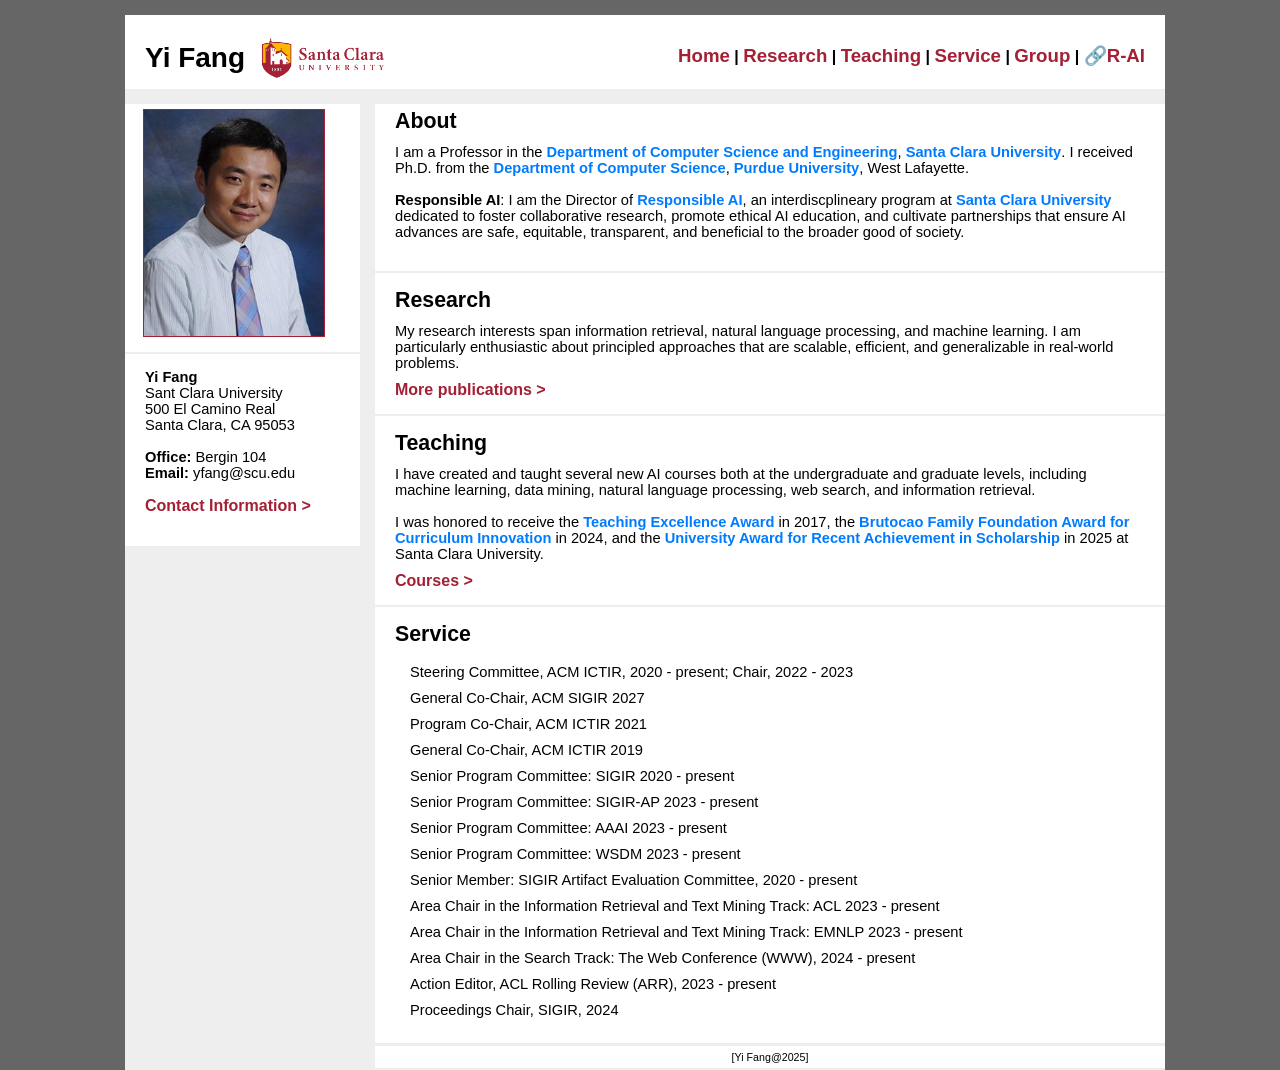
<file: index.html>
<html><head><meta http-equiv="Content-Type" content="text/html; charset=UTF-8">
<title>Yi Fang</title>


<meta name="Description" content="Yi Fang is a professor in the Computer Science and Engineering Department at Santa Clara University.  His research interests lie primarily in information retrieval, natural langauge processing, and machine learning.">



<script>


var main_height=455;
$( document ).ready(function() {
   if($("#main").height() <main_height)
   {
      $("#main").height(main_height);
   }
   setTimeout(function(){
      if($("#main").height() <main_height)
      {
         $("#main").height(main_height);
      }
   },200);

   if(window.location.hash != "")
   {
      jump_to(window.location.hash);
   }
});
</script>
<link rel="stylesheet" type="text/css" href="./Yi_Fang_SCU/yfang.css">
<link rel="icon" type="image/png" sizes="32x32" href="./Yi_Fang_SCU/favicon-32x32.png">
</head>

<body>

<div id="header">

   <div class="left_header">
   <font class="name">Yi Fang </font> <a href="http://www.scu.edu/"><img class="logo" src="./Yi_Fang_SCU/scu_logo.png"></a>

   </div>


   <div class="right_header">
      <a class="navbar" href="./index.html">Home</a> |
      <a class="navbar" href="./research.html">Research</a> |
      <a class="navbar" href="./teaching.html">Teaching</a> |
      <a class="navbar" href="./service.html">Service</a> |
      <a class="navbar" href="./group.html">Group</a> |
   <a class="navbar" href="https://www.scu.edu/engineering/responsible-ai/">🔗R-AI</a> 
   </div>


</div>



<div id="main">





<div id="left_main">
<div class="item2">
<div class="centered">
<a href="./Yi_Fang_SCU/fang-portrait.jpg"><img id="headshot" src="./Yi_Fang_SCU/fang-portrait.jpg"></a>
</div>
</div>

<div class="item">
<b>Yi Fang</b><br>
Sant Clara University<br>
500 El Camino Real <br>
Santa Clara, CA 95053 <br>
<br>
<b>Office:</b> Bergin 104<br>
<b>Email:</b> yfang@scu.edu<br>
<br>
<b><a class="navbar2" href="./contact.html">Contact Information &gt;</a></b><br>
<br>
</div>
</div>


<div id="right_main">
<div class="item">
<div class="title">About</div>
I am a Professor in the 
<a target="_blank" href="http://www.scu.edu/engineering/cse/">Department of Computer Science and Engineering</a>,  
<a target="_blank" href="http://www.scu.edu/">Santa Clara University</a>. 
I received Ph.D. from the <a target="_blank" href="https://www.cs.purdue.edu/">Department of Computer Science</a>, 
<a target="_blank" href="http://www.purdue.edu/">Purdue University</a>, West Lafayette.  
<br>


<br>

<b>Responsible AI</b>: I am the Director of <a href="https://www.scu.edu/engineering/responsible-ai/">Responsible AI</a>, an interdiscplineary program at <a target="_blank" href="http://www.scu.edu/">Santa Clara University</a> dedicated to foster collaborative research, promote ethical AI education, and cultivate partnerships that ensure AI advances are safe, equitable, transparent, and beneficial to the broader good of society.
<br>
<br>

</div>



<div class="item">
<div class="title">Research</div>

My research interests span information retrieval, natural language processing, and machine learning. 
I am particularly enthusiastic about principled approaches that are scalable, efficient, and generalizable in real-world problems.

   <div class="readmore">
   <a class="navbar2" href="./research.html">More publications &gt;</a>
   </div>


</div>

<div class="item">
   <div class="title">Teaching</div>
   
   I have created and taught several new AI courses both at the undergraduate and graduate levels, including machine learning, data mining, natural language processing, web search, and information retrieval.
   
   <br>
   <br>
      
   I was honored to receive the <a href="https://www.scu.edu/engineering/faculty--staff/faculty-awards/">Teaching Excellence Award</a> in 2017, the <a href = "https://www.scu.edu/provost/teaching-and-learning/faculty-awards/brutocao-award-for-curriculum-innovation/">Brutocao Family Foundation Award for Curriculum Innovation</a> in 2024, and the <a href = "https://www.scu.edu/provost/teaching-and-learning/faculty-awards/recent-achievement-in-scholarship/"> University Award for Recent Achievement in Scholarship </a> in 2025 at Santa Clara University.

   
      <div class="readmore">
      <a class="navbar2" href="./teaching.html"> Courses &gt;</a>
      </div>
   
   
   </div>

<div class="item">

<div class="title">Service</div>

<ul class="no-bullets">
<li>Steering Committee, ACM ICTIR, 2020 - present; Chair, 2022 - 2023</li>

<li> General Co-Chair, ACM SIGIR 2027</li>
<li> Program Co-Chair, ACM ICTIR 2021</li>
<li> General Co-Chair, ACM ICTIR 2019</li>

<li> Senior Program Committee: SIGIR 2020 - present</li> 
<li> Senior Program Committee: SIGIR-AP 2023 - present</li> 
<li> Senior Program Committee: AAAI 2023 - present</li>
<li> Senior Program Committee: WSDM 2023 - present</li>
<li> Senior Member: SIGIR Artifact Evaluation Committee, 2020 - present</li>
<li>Area Chair in the Information Retrieval and Text Mining Track: ACL 2023 - present </li> 
<li>Area Chair in the Information Retrieval and Text Mining Track: EMNLP 2023 - present</li> 
<li>Area Chair in the Search Track: The Web Conference (WWW), 2024 - present </li>
<li>Action Editor, ACL Rolling Review (ARR), 2023 - present</li>
<li> Proceedings Chair, SIGIR, 2024</li>

</ul>
</div>


<div class="item3">
<center>
[Yi Fang@2025]
</center>
</div>
</div>


</div>




</body></html>
</file>
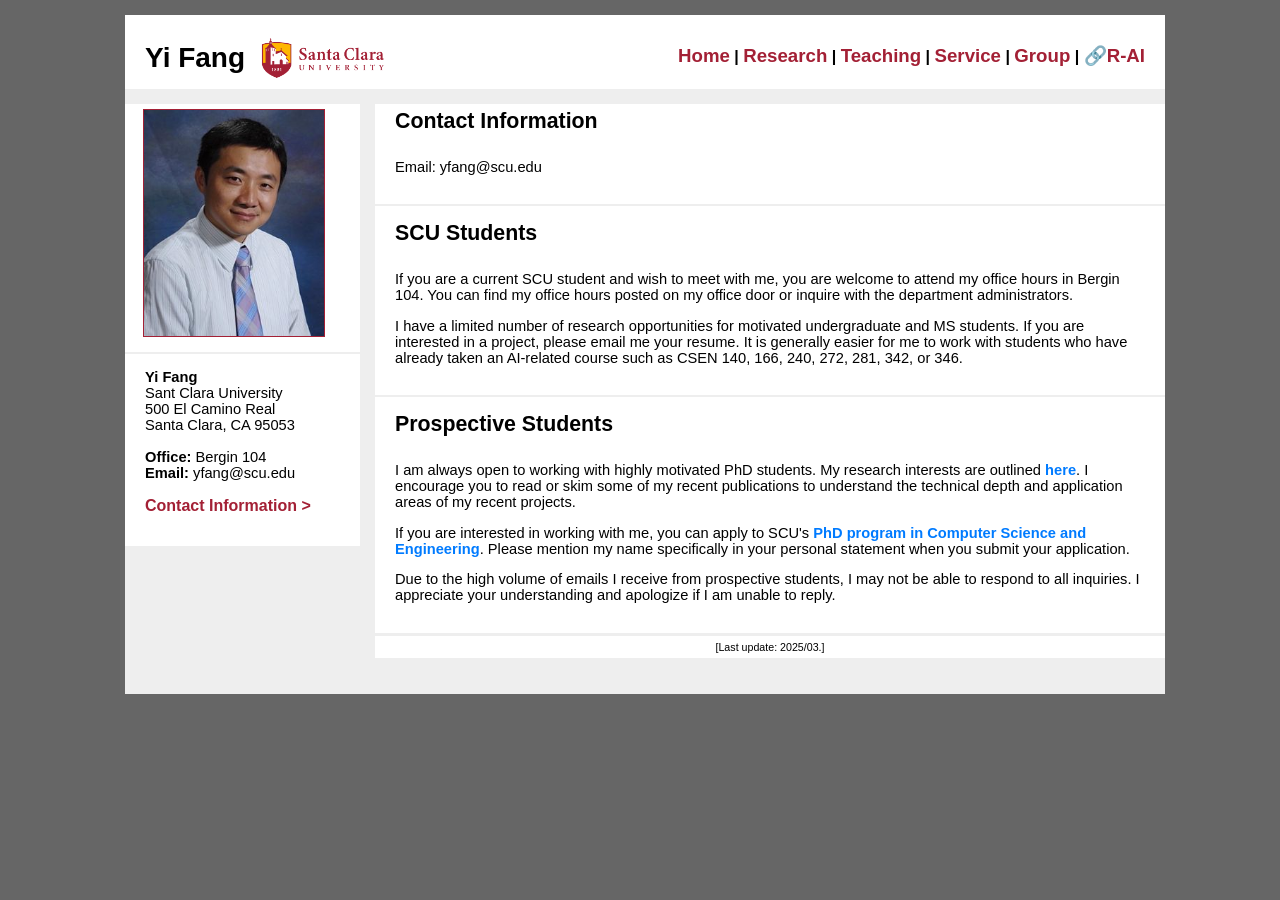
<file: contact.html>
<html><head><meta http-equiv="Content-Type" content="text/html; charset=UTF-8">
<title>Yi Fang</title>


<meta name="Description" content="Yi Fang is a professor in the Computer Science and Engineering Department at Santa Clara University.  His research interests lie primarily in information retrieval, natural langauge processing, machine learning, and artificial Intelligence.">



<script>


var main_height=455;
$( document ).ready(function() {
   if($("#main").height() <main_height)
   {
      $("#main").height(main_height);
   }
   setTimeout(function(){
      if($("#main").height() <main_height)
      {
         $("#main").height(main_height);
      }
   },200);

   if(window.location.hash != "")
   {
      jump_to(window.location.hash);
   }
});
</script>
<link rel="stylesheet" type="text/css" href="./Yi_Fang_SCU/yfang.css">
<link rel="icon" type="image/png" sizes="32x32" href="./Yi_Fang_SCU/favicon-32x32.png">
</head>

<body>

<div id="header">

   <div class="left_header">
   <font class="name">Yi Fang </font> <a href="http://www.scu.edu/"><img class="logo" src="./Yi_Fang_SCU/scu_logo.png" width="400"></a>

   </div>


   <div class="right_header">
   <a class="navbar" href="./index.html">Home</a> |
   <a class="navbar" href="./research.html">Research</a> |
   <a class="navbar" href="./teaching.html">Teaching</a> |
   <a class="navbar" href="./service.html">Service</a> |
   <a class="navbar" href="./group.html">Group</a> |
   <a class="navbar" href="https://www.scu.edu/engineering/responsible-ai/">🔗R-AI</a> 
   </div>


</div>



<div id="main">





<div id="left_main">
<div class="item2">
<div class="centered">
<a href="./Yi_Fang_SCU/fang-portrait.jpg"><img id="headshot" src="./Yi_Fang_SCU/fang-portrait.jpg"></a>
</div>
</div>

<div class="item">
<b>Yi Fang</b><br>
Sant Clara University<br>
500 El Camino Real <br>
Santa Clara, CA 95053 <br>
<br>
<b>Office:</b> Bergin 104<br>
<b>Email:</b> yfang@scu.edu<br>
<br>
<b><a class="navbar2" href="./contact.html">Contact Information &gt;</a></b><br>
<br>
</div>
</div>


<div id="right_main">
<div class="item">
<div class="title">Contact Information</div>

<p>Email: yfang@scu.edu</p>


</div>

<div class="item">
   <div class="title">SCU Students</div>

   <p>If you are a current SCU student and wish to meet with me, you are welcome to attend my office hours in Bergin 104. You can find my office hours posted on my office door or inquire with the department administrators. </p>

   <p>I have a limited number of research opportunities for motivated undergraduate and MS students. If you are interested in a project, please email me your resume. It is generally easier for me to work with students who have already taken an AI-related course such as CSEN 140, 166, 240, 272, 281, 342, or 346.</p>

</div>

<div class="item">
   <div class="title">Prospective Students</div>



   <p> I am always open to working with highly motivated PhD students. My research interests are outlined <a target="_blank" href="./research.html">here</a>. I encourage you to read or skim some of my recent publications to understand the technical depth and application areas of my recent projects. </p>

   <p> If you are interested in working with me, you can apply to SCU's <a target="_blank" href="https://www.scu.edu/engineering/academic-programs/department-of-computer-engineering/graduate/phd-in-computer-science-and-engineering/">PhD program in Computer Science and Engineering</a>. Please mention my name specifically in your personal statement when you submit your application.</p>

   <p>Due to the high volume of emails I receive from prospective students, I may not be able to respond to all inquiries. I appreciate your understanding and apologize if I am unable to reply.</p>

</div>


<div class="item3">
<center>
   [Last update: 2025/03.]
</center>
</div>
</div>


</div>




</body></html>
</file>
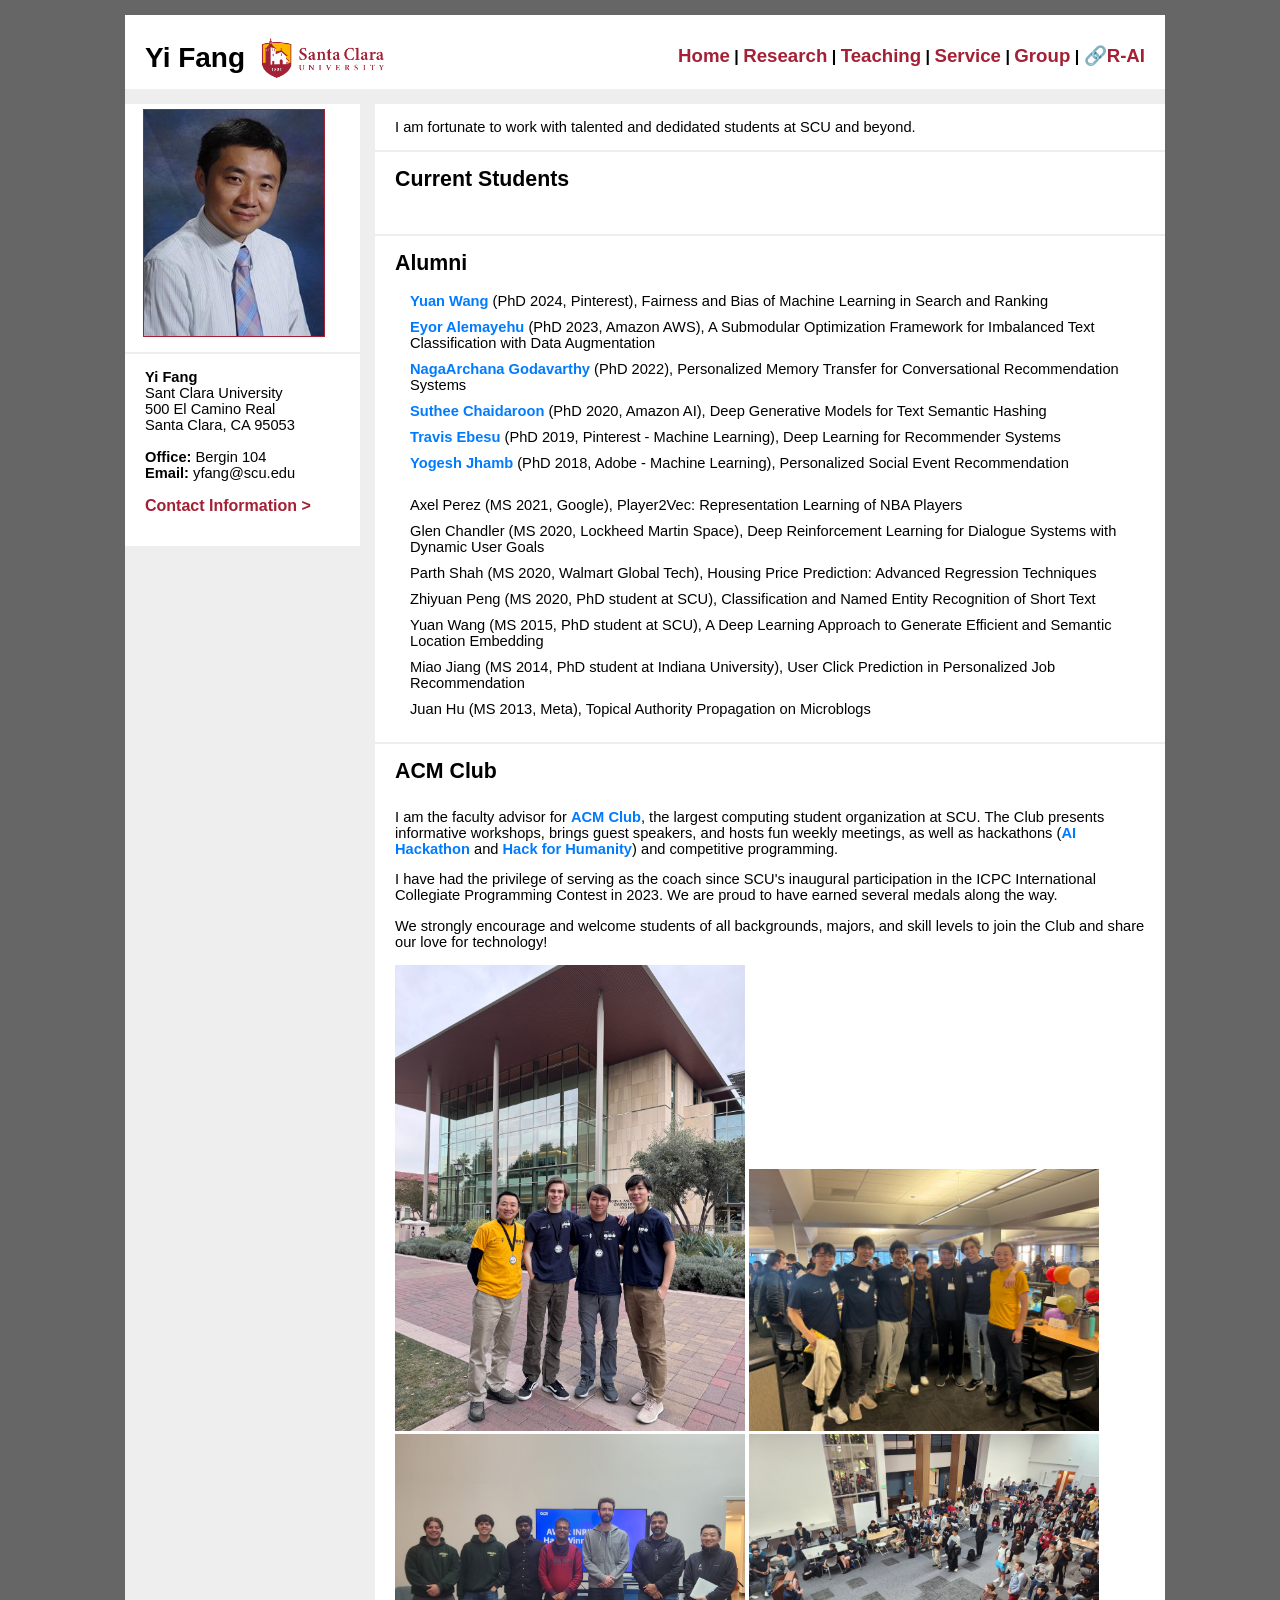
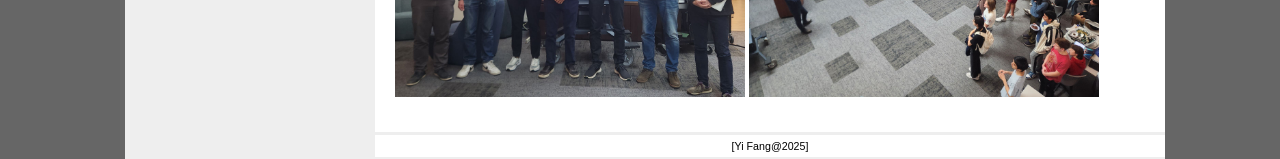
<file: group.html>
<html><head><meta http-equiv="Content-Type" content="text/html; charset=UTF-8">
<title>Yi Fang</title>



<meta name="Description" content="Yi Fang is a professor in the Computer Science and Engineering Department at Santa Clara University.  His research interests lie primarily in information retrieval, natural langauge processing, and machine learning.">


<script>


var main_height=455;
$( document ).ready(function() {
   if($("#main").height() <main_height)
   {
      $("#main").height(main_height);
   }
   setTimeout(function(){
      if($("#main").height() <main_height)
      {
         $("#main").height(main_height);
      }
   },200);

   if(window.location.hash != "")
   {
      jump_to(window.location.hash);
   }
});
</script>
<link rel="stylesheet" type="text/css" href="./Yi_Fang_SCU/yfang.css">
<link rel="icon" type="image/png" sizes="32x32" href="./Yi_Fang_SCU/favicon-32x32.png">
</head>

<body>

<div id="header">

   <div class="left_header">
   <font class="name">Yi Fang </font> <a href="http://www.scu.edu/"><img class="logo" src="./Yi_Fang_SCU/scu_logo.png" width="400"></a>

   </div>


   <div class="right_header">
   <a class="navbar" href="./index.html">Home</a> |
   <a class="navbar" href="./research.html">Research</a> |
   <a class="navbar" href="./teaching.html">Teaching</a> |
   <a class="navbar" href="./service.html">Service</a> |
   <a class="navbar" href="./group.html">Group</a> |
   <a class="navbar" href="https://www.scu.edu/engineering/responsible-ai/">🔗R-AI</a> 
   </div>


</div>



<div id="main">





<div id="left_main">
<div class="item2">
<div class="centered">
<a href="./Yi_Fang_SCU/fang-portrait.jpg"><img id="headshot" src="./Yi_Fang_SCU/fang-portrait.jpg"></a>
</div>
</div>

<div class="item">
<b>Yi Fang</b><br>
Sant Clara University<br>
500 El Camino Real <br>
Santa Clara, CA 95053 <br>
<br>
<b>Office:</b> Bergin 104<br>
<b>Email:</b> yfang@scu.edu<br>
<br>
<b><a class="navbar2" href="./contact.html">Contact Information &gt;</a></b><br>
<br>
</div>
</div>

<div id="right_main">

   <div class="item">
      <div class="title"></div>
      I am fortunate to work with talented and dedidated students at SCU and beyond.
   </div>

<div class="item">  


<div class="title">Current Students</div>

   
   <ul class="no-bullets">
   <li></li>
   
   </ul>

</div>

<div class="item">  
   <div class="title">Alumni</div>
   
      
      <ul class="no-bullets">
         <li><a href="https://scholar.google.com/citations?user=Z4LELkUAAAAJ"> Yuan Wang </a> (PhD 2024, Pinterest), Fairness and Bias of Machine Learning in Search and Ranking</li>
         <li><a href="https://www.linkedin.com/in/eyoralemayehu/"> Eyor Alemayehu </a> (PhD 2023, Amazon AWS), A Submodular Optimization Framework for Imbalanced Text Classification with Data Augmentation</li>
         <li><a href="https://www.linkedin.com/in/archana-godavarthy/"> NagaArchana Godavarthy </a> (PhD 2022), Personalized Memory Transfer for Conversational Recommendation Systems</li>
         <li><a href="https://unsuthee.github.io/"> Suthee Chaidaroon </a> (PhD 2020, Amazon AI), Deep Generative Models for Text Semantic Hashing </li>
         <li><a href="https://tebesu.github.io/about"> Travis Ebesu </a>  (PhD 2019, Pinterest - Machine Learning), Deep Learning for Recommender Systems</li>
         <li><a href="https://www.linkedin.com/in/yjhamb/"> Yogesh Jhamb </a>  (PhD 2018, Adobe - Machine Learning), Personalized Social Event Recommendation</li> 
         <br>
         <li>Axel Perez (MS 2021, Google), Player2Vec: Representation Learning of NBA Players</li>
         <li>Glen Chandler (MS 2020, Lockheed Martin Space), Deep Reinforcement Learning for Dialogue Systems with Dynamic User Goals</li>
         <li>Parth Shah (MS 2020, Walmart Global Tech), Housing Price Prediction: Advanced Regression Techniques</li>
         <li>Zhiyuan Peng (MS 2020, PhD student at SCU), Classification and Named Entity Recognition of Short Text</li>
         <li>Yuan Wang  (MS 2015, PhD student at SCU), A Deep Learning Approach to Generate Efficient and Semantic Location Embedding</li>
         <li>Miao Jiang (MS 2014, PhD student at Indiana University), User Click Prediction in Personalized Job Recommendation</li>
         <li>Juan Hu (MS 2013, Meta), Topical Authority Propagation on Microblogs</li>

      </ul>
   
   </div>

<div class="item"> 
<div class="title">ACM Club</div>

<p>I am the faculty advisor for <a href="https://www.scuacm.com/">ACM Club</a>, the largest computing student organization at SCU. The Club presents informative workshops, brings guest speakers, and hosts fun weekly meetings, as well as hackathons (<a href="https://aws.scuacm.com/">AI Hackathon </a>and <a href="https://hackforhumanity.io/">Hack for Humanity</a>) and competitive programming. </p>

<p> I have had the privilege of serving as the coach since SCU's inaugural participation in the ICPC International Collegiate Programming Contest in 2023. We are proud to have earned several medals along the way.</p>

<p> We strongly encourage and welcome students of all backgrounds, majors, and skill levels to join the Club and share our love for technology!</p>


<div class="ICPC">
   <img src="./Yi_Fang_SCU/ICPC_2024.JPG" alt="ICPC2024">
   <img src="./Yi_Fang_SCU/ICPC_2023.jpeg" alt="ICPC2023">
   <img src="./Yi_Fang_SCU/AIHackathon.jpeg" alt="AI2024">
   <img src="./Yi_Fang_SCU/AIHackathontalk.jpeg" alt="AI2024Speech">
 

</div>
   
   <ul class="no-bullets">
   <li></li>
   
   </ul>

</div>

<div class="item3">
<center>
[Yi Fang@2025]
</center>
</div>
</div>


</div>




</body></html>
</file>
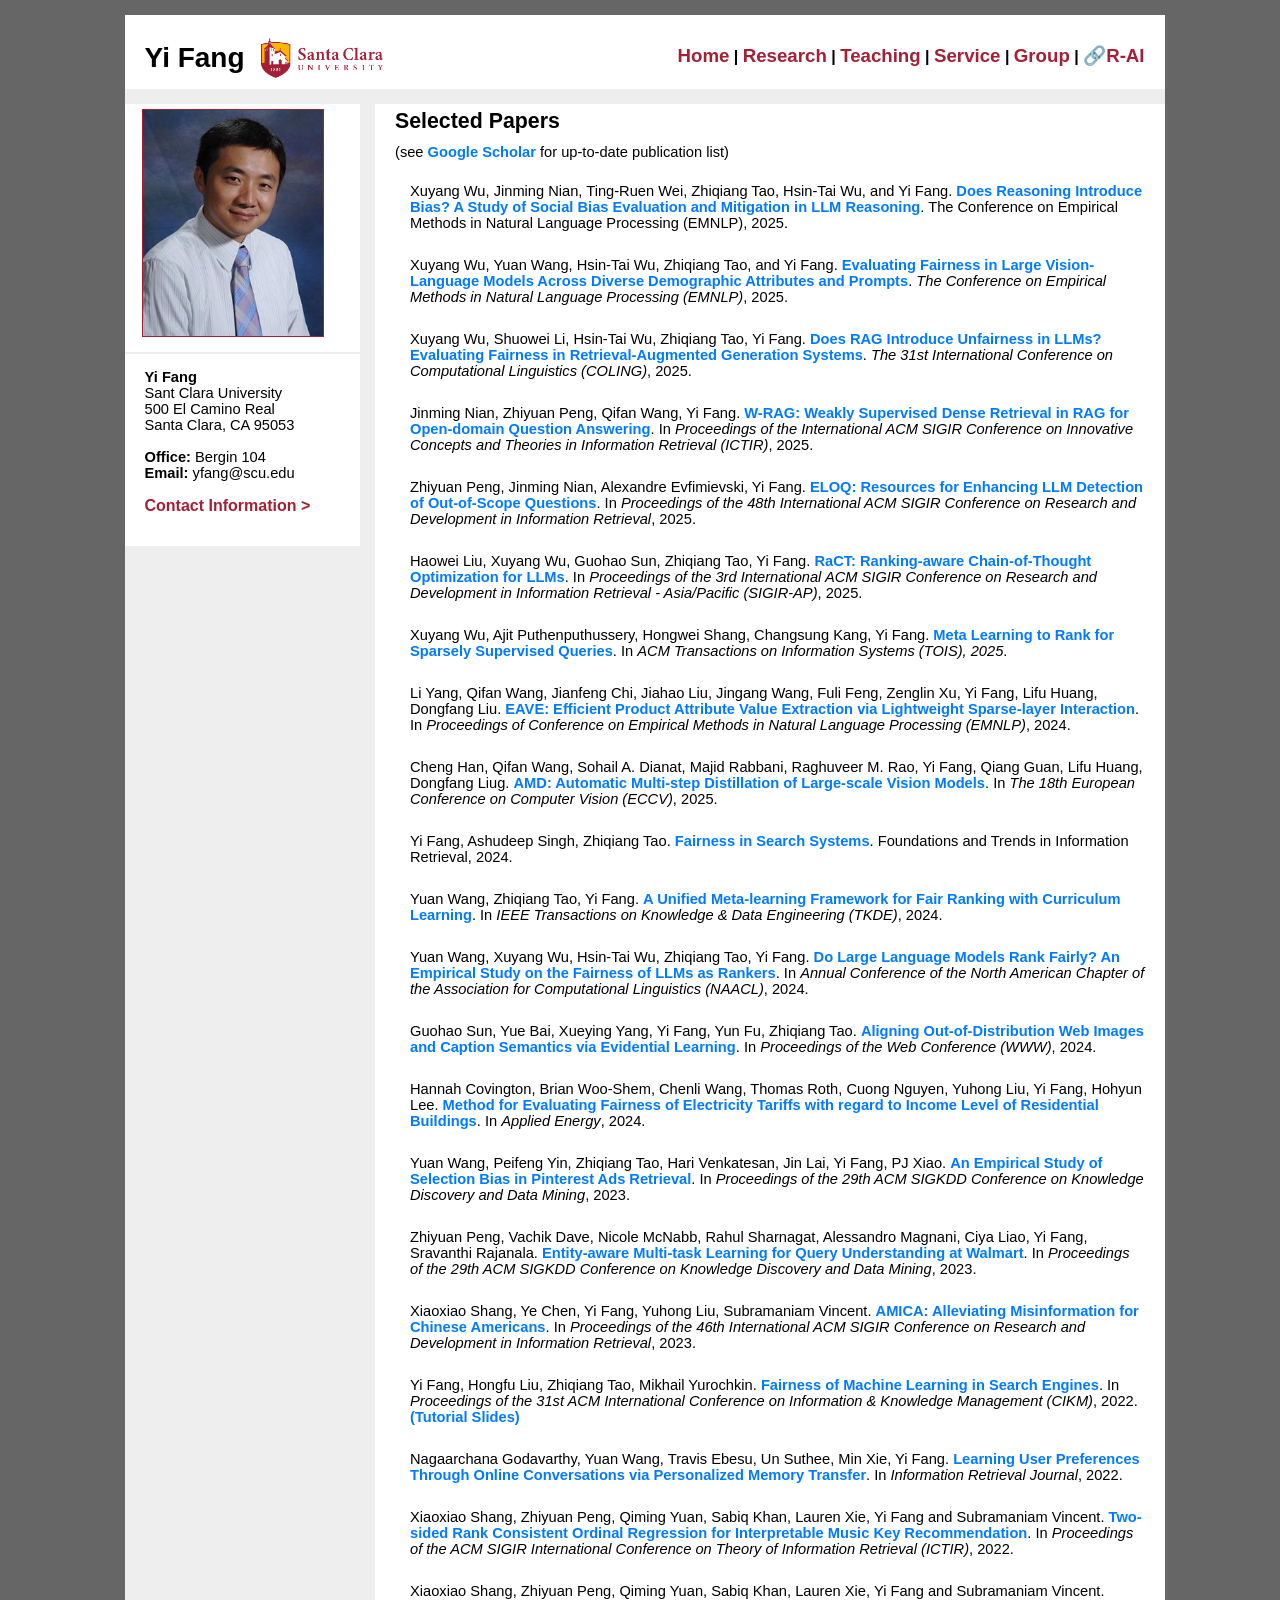
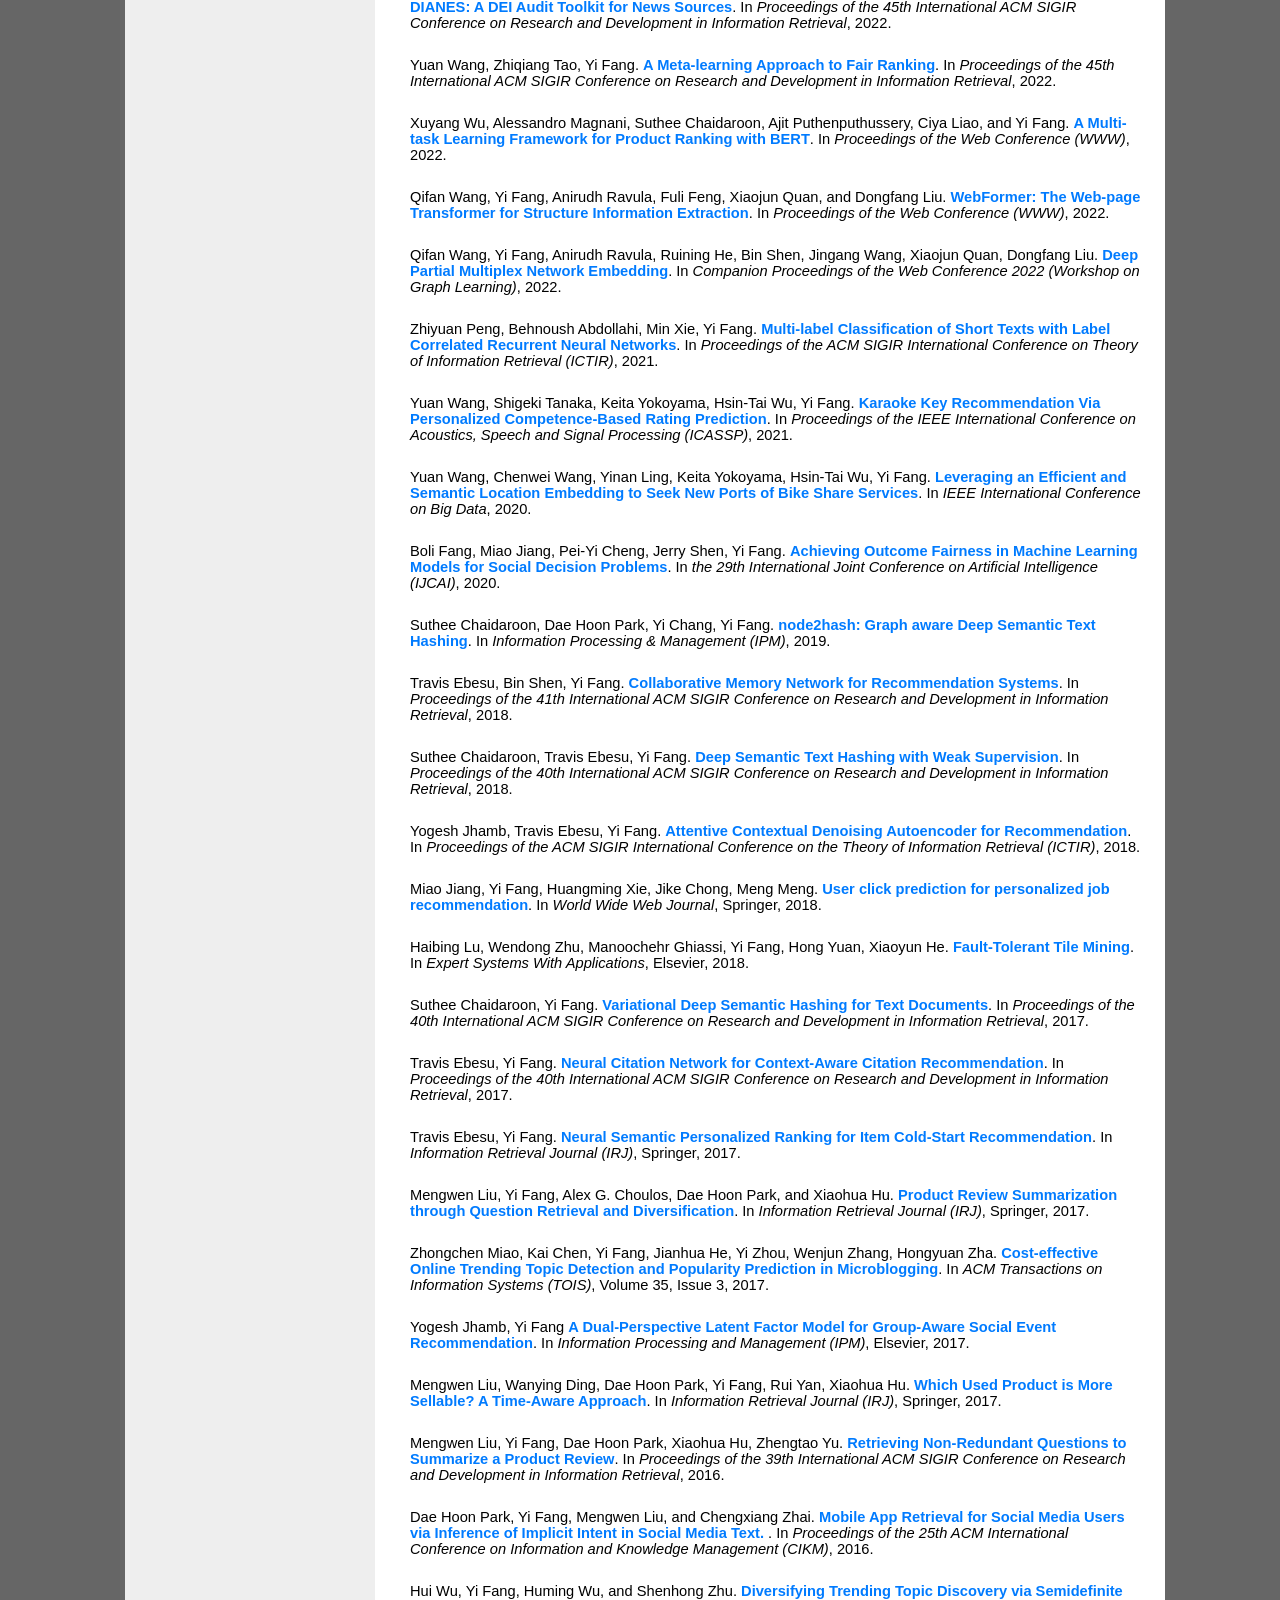
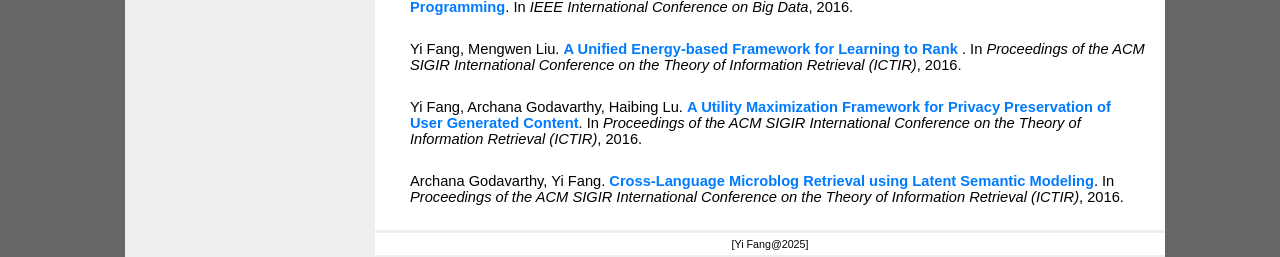
<file: research.html>
<html><head><meta http-equiv="Content-Type" content="text/html; charset=UTF-8">
<title>Yi Fang</title>


<meta name="Description" content="Yi Fang is a professor in the Computer Science and Engineering Department at Santa Clara University.  His research interests lie primarily in information retrieval, natural langauge processing, and machine learning.">


<script>


var main_height=455;
$( document ).ready(function() {
   if($("#main").height() <main_height)
   {
      $("#main").height(main_height);
   }
   setTimeout(function(){
      if($("#main").height() <main_height)
      {
         $("#main").height(main_height);
      }
   },200);

   if(window.location.hash != "")
   {
      jump_to(window.location.hash);
   }
});
</script>
<link rel="stylesheet" type="text/css" href="./Yi_Fang_SCU/yfang.css">
<link rel="icon" type="image/png" sizes="32x32" href="./Yi_Fang_SCU/favicon-32x32.png">
</head>

<body>

<div id="header">

   <div class="left_header">
   <font class="name">Yi Fang </font> <a href="http://www.scu.edu/"><img class="logo" src="./Yi_Fang_SCU/scu_logo.png" width="400"></a>

   </div>


   <div class="right_header">
   <a class="navbar" href="./index.html">Home</a> |
   <a class="navbar" href="./research.html">Research</a> |
   <a class="navbar" href="./teaching.html">Teaching</a> |
   <a class="navbar" href="./service.html">Service</a> |
   <a class="navbar" href="./group.html">Group</a> |
   <a class="navbar" href="https://www.scu.edu/engineering/responsible-ai/">🔗R-AI</a> 
   </div>


</div>



<div id="main">





<div id="left_main">
<div class="item2">
<div class="centered">
<a href="./Yi_Fang_SCU/fang-portrait.jpg"><img id="headshot" src="./Yi_Fang_SCU/fang-portrait.jpg"></a>
</div>
</div>

<div class="item">
<b>Yi Fang</b><br>
Sant Clara University<br>
500 El Camino Real <br>
Santa Clara, CA 95053 <br>
<br>
<b>Office:</b> Bergin 104<br>
<b>Email:</b> yfang@scu.edu<br>
<br>
<b><a class="navbar2" href="./contact.html">Contact Information &gt;</a></b><br>
<br>
</div>
</div>

<div id="right_main">

   <div class="item" id="publications">
      <div class="title">Selected Papers</div>
      
      (see <a href="https://scholar.google.com/citations?hl=en&user=H9RTiHoAAAAJ&view_op=list_works&authuser=1&sortby=pubdate">Google Scholar</a> for up-to-date publication list)<br>
      <br>

      <ul>


         
         <li>	
            Xuyang Wu, Jinming Nian, Ting-Ruen Wei, Zhiqiang Tao, Hsin-Tai Wu, and Yi Fang. <b><a href="https://aclanthology.org/2025.findings-emnlp.1006.pdf">Does Reasoning Introduce Bias? A Study of Social Bias Evaluation and Mitigation in LLM Reasoning</a></b>. <i></i>The Conference on Empirical Methods in Natural Language Processing (EMNLP)</i>, 2025.  <br>
         </li>
      <br>

      <li>	
            Xuyang Wu, Yuan Wang, Hsin-Tai Wu, Zhiqiang Tao, and Yi Fang. <b><a href="https://aclanthology.org/2025.findings-emnlp.1251.pdf">Evaluating Fairness in Large Vision-Language Models Across Diverse Demographic Attributes and Prompts</a></b>. <i>The Conference on Empirical Methods in Natural Language Processing (EMNLP)</i>, 2025.  <br>
         </li>
      <br>
      
         <li>	
            Xuyang Wu, Shuowei Li, Hsin-Tai Wu, Zhiqiang Tao, Yi Fang. <b><a href="https://arxiv.org/pdf/2409.19804">Does RAG Introduce Unfairness in LLMs? Evaluating Fairness in Retrieval-Augmented Generation Systems</a></b>. <i> The 31st International Conference on Computational Linguistics (COLING)</i>, 2025.  <br>
         </li>
      
         <br>

         <li>	
            Jinming Nian, Zhiyuan Peng, Qifan Wang, Yi Fang. <b><a href="https://dl.acm.org/doi/pdf/10.1145/3731120.3744578">         W-RAG: Weakly Supervised Dense Retrieval in RAG for Open-domain Question Answering</a></b>. In <i>Proceedings of the International ACM SIGIR Conference on Innovative Concepts and Theories in Information Retrieval (ICTIR)</i>, 2025.  <br>
         </li>
         <br>

          <li>	
            Zhiyuan Peng, Jinming Nian, Alexandre Evfimievski, Yi Fang. <b><a href="https://dl.acm.org/doi/pdf/10.1145/3726302.3730333"> ELOQ: Resources for Enhancing LLM Detection of Out-of-Scope Questions</a></b>. In <i>Proceedings of the 48th International ACM SIGIR Conference on Research and Development in Information Retrieval</i>, 2025.  <br>
         </li>
         <br>

          <li>	
            Haowei Liu, Xuyang Wu, Guohao Sun, Zhiqiang Tao, Yi Fang. <b><a href="https://arxiv.org/pdf/2412.14405"> RaCT: Ranking-aware Chain-of-Thought Optimization for LLMs</a></b>. In <i>Proceedings of the 3rd International ACM SIGIR Conference on Research and Development in Information Retrieval - Asia/Pacific (SIGIR-AP)</i>, 2025.  <br>
         </li>
         <br>

         <li>
         
            Xuyang Wu, Ajit Puthenputhussery, Hongwei Shang, Changsung Kang, Yi Fang. <b><a href="https://arxiv.org/pdf/2409.19548">Meta Learning to Rank for Sparsely Supervised Queries</a></b>. In <i>ACM Transactions on Information Systems (TOIS), 2025</i>.  <br>
         </li>
         <br>
      
         <li>	
            Li Yang, Qifan Wang, Jianfeng Chi, Jiahao Liu, Jingang Wang, Fuli Feng, Zenglin Xu, Yi Fang, Lifu Huang, Dongfang Liu. <b><a href="https://arxiv.org/abs/2406.06839">EAVE: Efficient Product Attribute Value Extraction via Lightweight Sparse-layer Interaction</a></b>. In <i>Proceedings of Conference on Empirical Methods in Natural Language Processing (EMNLP)</i>, 2024.  <br>
         </li>
      
         <br>
   
      
         <li>
         
            Cheng Han, Qifan Wang, Sohail A. Dianat, Majid Rabbani, Raghuveer M. Rao, Yi Fang, Qiang Guan, Lifu Huang, Dongfang Liug.  <b><a href="https://arxiv.org/pdf/2407.04208">AMD: Automatic Multi-step Distillation of Large-scale Vision Models</a></b>.  In <i>The 18th European Conference on Computer Vision (ECCV)</i>, 2025. <br>
         </li>
         <br>

         <li>	
            Yi Fang, Ashudeep Singh, Zhiqiang Tao. <b><a href="https://www.cse.scu.edu/~yfang/Fairness_Search_FnTIR.pdf">Fairness in Search Systems</a></b>. Foundations and Trends in Information Retrieval, 2024.  <br>
         </li>
         <br>
      <li>
         
         Yuan Wang, Zhiqiang Tao, Yi Fang.  <b><a href="https://www.cse.scu.edu/~yfang/TKDE_2024_MetaFairRanking.pdf">A Unified Meta-learning Framework for Fair Ranking with Curriculum Learning</a></b>.  In <i>IEEE Transactions on Knowledge &amp; Data Engineering (TKDE)</i>, 2024. <br>
      </li>
      <br>
      
      <li>
         
         Yuan Wang, Xuyang Wu, Hsin-Tai Wu, Zhiqiang Tao, Yi Fang.  <b><a href="https://www.cse.scu.edu/~yfang/NAACL_2024_FairLLMs.pdf"> Do Large Language Models Rank Fairly? An Empirical Study on the Fairness of LLMs as Rankers</a></b>.  In <i>Annual Conference of the North American Chapter of the Association for Computational Linguistics (NAACL)</i>, 2024. <br>
      </li>
      <br>
      
      <li>
         
         Guohao Sun, Yue Bai, Xueying Yang, Yi Fang, Yun Fu, Zhiqiang Tao.  <b><a href="https://www.cse.scu.edu/~yfang/WWW_2024_Evidential.pdf"> Aligning Out-of-Distribution Web Images and Caption Semantics via Evidential Learning</a></b>.  In <i> Proceedings of the Web Conference (WWW)</i>, 2024. <br>
      </li>
      <br>
      
      <li>
         
         Hannah Covington, Brian Woo-Shem, Chenli Wang, Thomas Roth, Cuong Nguyen, Yuhong Liu, Yi Fang, Hohyun Lee.  <b><a href="https://www.cse.scu.edu/~yfang/Fairness_AppliedEnergy_2024.pdf">Method for Evaluating Fairness of Electricity Tariffs with regard to Income Level of Residential Buildings</a></b>.  In <i>Applied Energy</i>, 2024. <br>
      </li>
      <br>
      
      <li>
         
         Yuan Wang, Peifeng Yin, Zhiqiang Tao, Hari Venkatesan, Jin Lai, Yi Fang, PJ Xiao.  <b><a href="https://www.cse.scu.edu/~yfang/KDD_2023_adsRetrieval.pdf">An Empirical Study of Selection Bias in Pinterest Ads Retrieval</a></b>.  In <i>Proceedings of the 29th ACM SIGKDD Conference on Knowledge Discovery and Data Mining</i>, 2023. <br>
      </li>
      <br>
      
      <li>
         
         Zhiyuan Peng, Vachik Dave, Nicole McNabb, Rahul Sharnagat, Alessandro Magnani, Ciya Liao, Yi Fang, Sravanthi Rajanala.  <b><a href="https://www.cse.scu.edu/~yfang/KDD_2023_queryUnderstanding.pdf">Entity-aware Multi-task Learning for Query Understanding at Walmart</a></b>.  In <i>Proceedings of the 29th ACM SIGKDD Conference on Knowledge Discovery and Data Mining</i>, 2023. <br>
      </li>
      <br>
      
      <li>
         
         Xiaoxiao Shang, Ye Chen, Yi Fang, Yuhong Liu, Subramaniam Vincent.  <b><a href="https://www.cse.scu.edu/~yfang/SIGIR_2023_AMICA.pdf">AMICA: Alleviating Misinformation for Chinese Americans</a></b>.  In <i>Proceedings of the 46th International ACM SIGIR Conference on Research and Development in Information Retrieval</i>, 2023. <br>
      </li>
      <br>
      
      <li>
         
         Yi Fang, Hongfu Liu, Zhiqiang Tao, Mikhail Yurochkin.  <b><a href="https://dl.acm.org/doi/abs/10.1145/3511808.3557501">Fairness of Machine Learning in Search Engines</a></b>.  In <i>Proceedings of the 31st ACM International Conference on Information &amp; Knowledge Management (CIKM)</i>, 2022. <a href="https://moonfolk.github.io/files/MY_slides_cikm.pdf">(Tutorial Slides)</a><br>
      </li>
      <br>
      
      <li>
         
         Nagaarchana Godavarthy, Yuan Wang, Travis Ebesu, Un Suthee, Min Xie, Yi Fang.  <b><a href="https://www.cse.scu.edu/~yfang/IRJ22_PMF.pdf">Learning User Preferences Through Online Conversations via Personalized Memory Transfer</a></b>.  In <i>Information Retrieval Journal</i>, 2022. <br>
      </li>
      <br>
      
      
      <li>
         
         Xiaoxiao Shang, Zhiyuan Peng, Qiming Yuan, Sabiq Khan, Lauren Xie, Yi Fang and Subramaniam Vincent.  <b><a href="https://web.archive.org/web/20220826153509id_/https://dl.acm.org/doi/pdf/10.1145/3539813.3545147">Two-sided Rank Consistent Ordinal Regression for Interpretable Music Key Recommendation</a></b>.  In <i>Proceedings of the ACM SIGIR International Conference on Theory of Information Retrieval (ICTIR)</i>, 2022. <br>
      </li>
      <br>
      
      
      <li>
         
         Xiaoxiao Shang, Zhiyuan Peng, Qiming Yuan, Sabiq Khan, Lauren Xie, Yi Fang and Subramaniam Vincent.  <b><a href="https://www.cse.scu.edu/~yfang/DIANES_SIGIR_2022.pdf">DIANES: A DEI Audit Toolkit for News Sources</a></b>.  In <i>Proceedings of the 45th International ACM SIGIR Conference on Research and Development in Information Retrieval</i>, 2022. <br>
      </li>
      <br>
      
      <li>
         
         Yuan Wang, Zhiqiang Tao, Yi Fang.  <b><a href="https://www.cse.scu.edu/~yfang/Meta_Learning_Fairness_SIGIR_2022.pdf">A Meta-learning Approach to Fair Ranking</a></b>.  In <i>Proceedings of the 45th International ACM SIGIR Conference on Research and Development in Information Retrieval</i>, 2022. <br>
      </li>
      <br>
      
      
      
      <li>Xuyang Wu, Alessandro Magnani, Suthee Chaidaroon, Ajit Puthenputhussery, Ciya Liao, and Yi Fang. <b><a href="https://arxiv.org/pdf/2202.05317.pdf">A Multi-task Learning Framework for Product Ranking with BERT</a></b>. In <i>Proceedings of the Web Conference (WWW)</i>, 2022. <br>
      </li>
      <br>
      
      <li>Qifan Wang, Yi Fang, Anirudh Ravula, Fuli Feng, Xiaojun Quan, and Dongfang Liu. <b><a href="https://arxiv.org/pdf/2202.00217.pdf">WebFormer: The Web-page Transformer for Structure Information Extraction</a></b>. In <i>Proceedings of the Web Conference (WWW)</i>, 2022. <br>
      </li>
      <br>
      
      <li>Qifan Wang, Yi Fang, Anirudh Ravula, Ruining He, Bin Shen, Jingang Wang, Xiaojun Quan, Dongfang Liu. <b><a href="https://arxiv.org/pdf/2203.02656.pdf">Deep Partial Multiplex Network Embedding</a></b>. In <i>Companion Proceedings of the Web Conference 2022 (Workshop on Graph Learning)</i>, 2022. <br>
      </li>
      <br>
      
      
      <li>Zhiyuan Peng, Behnoush Abdollahi, Min Xie, Yi Fang. <b><a href="https://www.cse.scu.edu/~yfang/ICTIR21-Fang.pdf">Multi-label Classification of Short Texts with Label Correlated Recurrent Neural Networks</a></b>. In <i>Proceedings of the ACM SIGIR International Conference on Theory of Information Retrieval (ICTIR)</i>, 2021. <br>
      </li>
      <br>
      
      <li>Yuan Wang, Shigeki Tanaka, Keita Yokoyama, Hsin-Tai Wu, Yi Fang. <b><a href="https://www.cse.scu.edu/~yfang/ICASSP21-Fang.pdf">Karaoke Key Recommendation Via Personalized Competence-Based Rating Prediction</a></b>. In <i>Proceedings of the IEEE International Conference on Acoustics, Speech and Signal Processing (ICASSP)</i>, 2021. <br>
      </li>
      <br>
      
      <li>Yuan Wang, Chenwei Wang, Yinan Ling, Keita Yokoyama, Hsin-Tai Wu, Yi Fang. <b><a href="https://www.cse.scu.edu/~yfang/IEEEBigdata20-Fang.pdf">Leveraging an Efficient and Semantic Location Embedding to Seek New Ports of Bike Share Services</a></b>.  In <i>IEEE International Conference on Big Data</i>, 2020. <br>
      </li>
      <br>
      
      
      <li>Boli Fang, Miao Jiang, Pei-Yi Cheng, Jerry Shen, Yi Fang. <b><a href="https://www.cse.scu.edu/~yfang/IJCAI20-Fang.pdf">Achieving Outcome Fairness in Machine Learning Models for Social Decision Problems</a></b>. In <i>the 29th International Joint Conference on Artificial Intelligence (IJCAI)</i>, 2020. <br>
      </li>
      <br>
      <li>Suthee Chaidaroon, Dae Hoon Park, Yi Chang, Yi Fang. <b><a href="https://www.cse.scu.edu/~yfang/IPM__Node2Hash_Preprint.pdf">node2hash: Graph aware Deep Semantic Text Hashing</a></b>.  In <i>Information Processing &amp; Management (IPM)</i>, 2019. <br>
      </li>
      <br>
      
      <li>
         
         Travis Ebesu, Bin Shen, Yi Fang. <b><a href="https://www.cse.scu.edu/~yfang/Collaborative_Memory_Network.pdf">Collaborative Memory Network for Recommendation Systems</a></b>. In <i>Proceedings of the 41th International ACM SIGIR Conference on Research and Development in Information Retrieval</i>, 2018. <br>
      </li>
      <br>
      <li>
         
         Suthee Chaidaroon, Travis Ebesu, Yi Fang. <b><a href="https://www.cse.scu.edu/~yfang/Deep_Semantic_Text_Hashing_Weak_Supervision.pdf">Deep Semantic Text Hashing with Weak Supervision</a></b>. In <i>Proceedings of the 40th International ACM SIGIR Conference on Research and Development in Information Retrieval</i>, 2018. <br>
      </li>
      <br>
      
      <li>
         
         Yogesh Jhamb, Travis Ebesu, Yi Fang. <b><a href="https://www.cse.scu.edu/~yfang/ACDA.pdf">Attentive Contextual Denoising Autoencoder for Recommendation</a></b>. In <i>Proceedings of the ACM SIGIR International Conference on the Theory of Information Retrieval (ICTIR)</i>, 2018. <br>
      </li>
      <br>
      
      <li>
         
         Miao Jiang, Yi Fang, Huangming Xie, Jike Chong, Meng Meng. <b><a href="https://www.cse.scu.edu/~yfang/UserClickPredictionForPersonal.pdf">User click prediction for personalized job recommendation</a></b>. In <i>World Wide Web Journal</i>, Springer, 2018. <br>
      </li>
      <br>
      <li>
         
         Haibing Lu, Wendong Zhu, Manoochehr Ghiassi, Yi Fang, Hong Yuan, Xiaoyun He. <b><a href="https://www.cse.scu.edu/~yfang/">Fault-Tolerant Tile Mining</a></b>. In <i>Expert Systems With Applications</i>, Elsevier, 2018. <br>
      </li>
      <br>
      <li>
         
         Suthee Chaidaroon, Yi Fang. <b><a href="https://www.cse.scu.edu/~yfang/VDSH.pdf">Variational Deep Semantic Hashing for Text Documents</a></b>. In <i>Proceedings of the 40th International ACM SIGIR Conference on Research and Development in Information Retrieval</i>, 2017. <br>
      </li>
      <br>
      
      <li>
         
         Travis Ebesu, Yi Fang. <b><a href="https://www.cse.scu.edu/~yfang/NCN.pdf">Neural Citation Network for Context-Aware Citation Recommendation</a></b>. In <i>Proceedings of the 40th International ACM SIGIR Conference on Research and Development in Information Retrieval</i>, 2017.  <br>
      </li>
      <br>
      
      <li>
         
         Travis Ebesu, Yi Fang. <b><a href="https://www.cse.scu.edu/~yfang/NSPR.pdf">Neural Semantic Personalized Ranking for Item Cold-Start Recommendation</a></b>. In <i>Information Retrieval Journal (IRJ)</i>, Springer, 2017. <br>
      </li>
      <br>
      
      
      <li>
         
         Mengwen Liu, Yi Fang, Alex G. Choulos, Dae Hoon Park, and Xiaohua Hu. <b><a href="https://www.cse.scu.edu/~yfang/j1.pdf">Product Review Summarization through Question Retrieval and Diversification</a></b>. In <i>Information Retrieval Journal (IRJ)</i>, Springer, 2017. <br>
      </li>
      <br>
      
      <li>
         
         Zhongchen Miao, Kai Chen, Yi Fang, Jianhua He, Yi Zhou, Wenjun Zhang, Hongyuan Zha. <b><a href="https://www.cse.scu.edu/~yfang/TOIS.pdf">Cost-effective Online Trending Topic Detection and Popularity Prediction in Microblogging</a></b>. In <i>ACM Transactions on Information Systems (TOIS)</i>, Volume 35, Issue 3, 2017. <br>
      </li>
      <br>
      
      
      <li>
         
         Yogesh Jhamb, Yi Fang <b><a href="https://www.cse.scu.edu/~yfang/dual-Fang.pdf">A Dual-Perspective Latent Factor Model for Group-Aware Social Event Recommendation</a></b>. In <i>Information Processing and Management (IPM)</i>, Elsevier, 2017. <br>
      </li>
      <br>
      
      <li>
         
         Mengwen Liu, Wanying Ding, Dae Hoon Park, Yi Fang, Rui Yan, Xiaohua Hu. <b><a href="https://www.cse.scu.edu/~yfang/usedProduct.pdf">Which Used Product is More Sellable? A Time-Aware Approach</a></b>. In <i>Information Retrieval Journal (IRJ)</i>, Springer, 2017. <br>
      </li>
      <br>
      
      <li>Mengwen Liu, Yi Fang, Dae Hoon Park, Xiaohua Hu, Zhengtao Yu. <b><a href="http://www.cse.scu.edu/~yfang/fp479-SIGIR.pdf">Retrieving Non-Redundant Questions to Summarize a Product Review</a></b>. In <i>Proceedings of the 39th International ACM SIGIR Conference on Research and Development in Information Retrieval</i>, 2016. <br>
      </li>
      <br>
      
      <li>
         Dae Hoon Park, Yi Fang, Mengwen Liu, and Chengxiang Zhai. <b><a href="http://www.cse.scu.edu/~yfang/cikm2016-Fang.pdf">Mobile App Retrieval for Social Media Users via Inference of Implicit Intent in Social Media Text.
      </a></b>. In <i>Proceedings of the 25th ACM International Conference on Information and Knowledge Management (CIKM)</i>, 2016. <br>
      </li>
      <br>
      
      <li>
         Hui Wu, Yi Fang, Huming Wu, and Shenhong Zhu. <b><a href="http://www.cse.scu.edu/~yfang/IEEE-Bigdata-Fang.pdf">Diversifying Trending Topic Discovery via Semidefinite Programming</a></b>. In <i>IEEE International Conference on Big Data</i>, 2016. <br>
      </li>
      <br>
      
      <li>
         Yi Fang, Mengwen Liu. <b><a href="https://www.cse.scu.edu/~yfang/energy-ICTIR16.pdf">A Unified Energy-based Framework for Learning to Rank
      </a></b>. In <i>Proceedings of the ACM SIGIR International Conference on the Theory of Information Retrieval (ICTIR)</i>, 2016. <br>
      </li>
      <br>
      
      <li>
         Yi Fang, Archana Godavarthy, Haibing Lu. <b><a href="https://www.cse.scu.edu/~yfang/privacy-ICTIR16.pdf">A Utility Maximization Framework for Privacy Preservation of User Generated Content</a></b>. In <i>Proceedings of the ACM SIGIR International Conference on the Theory of Information Retrieval (ICTIR)</i>, 2016. <br>
      </li>
      <br>
      
      <li>
         Archana Godavarthy, Yi Fang. <b><a href="https://www.cse.scu.edu/~yfang/ictir185s-crossLangTwitter.pdf">Cross-Language Microblog Retrieval using Latent Semantic Modeling</a></b>. In <i>Proceedings of the ACM SIGIR International Conference on the Theory of Information Retrieval (ICTIR)</i>, 2016. <br>
      </li>
      
      </ul>


   
   </div>



<div class="item3">
<center>
   [Yi Fang@2025]
</center>
</div>
</div>


</div>




</body></html>
</file>
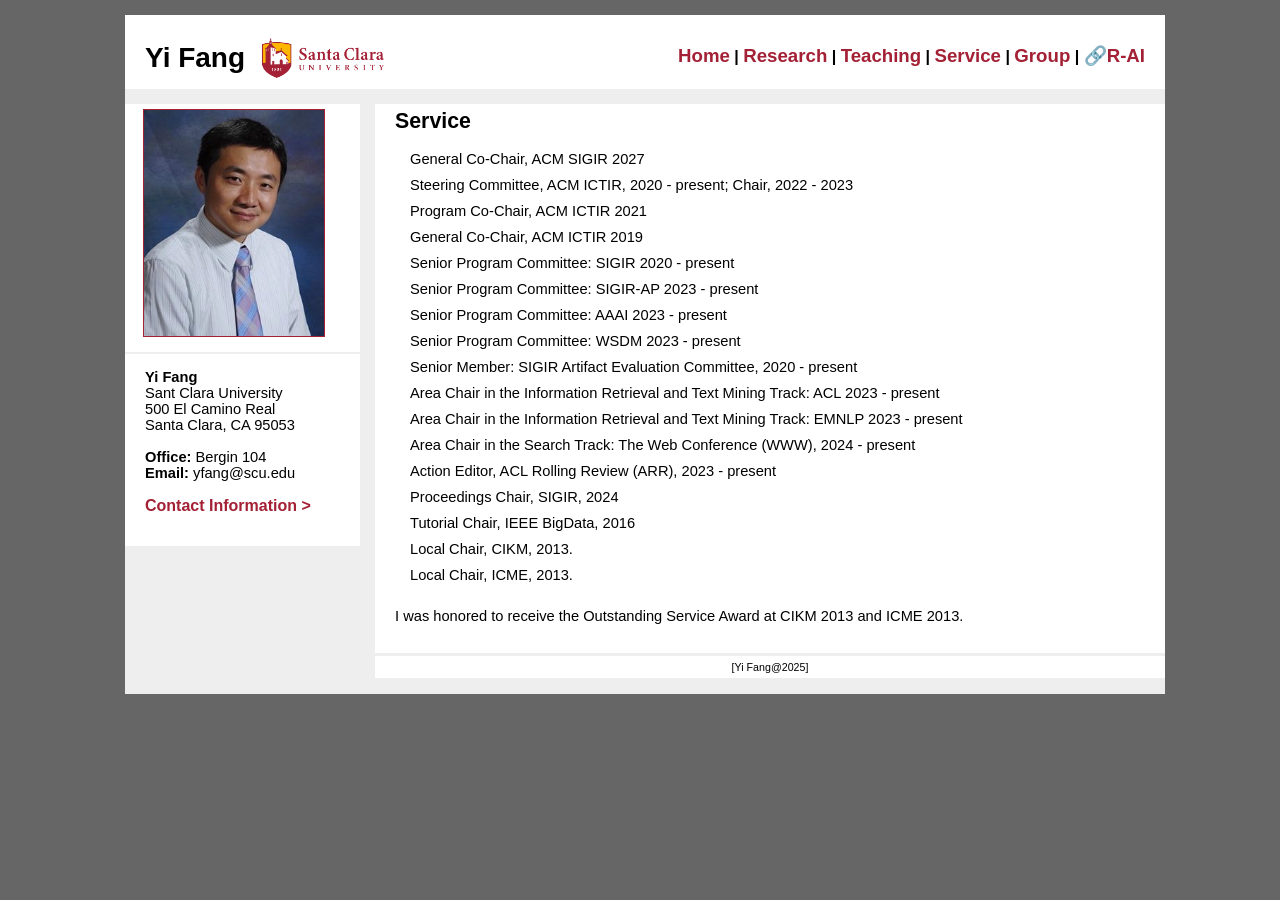
<file: service.html>
<html><head><meta http-equiv="Content-Type" content="text/html; charset=UTF-8">
<title>Yi Fang</title>


<meta name="Description" content="Yi Fang is a professor in the Computer Science and Engineering Department at Santa Clara University.  His research interests lie primarily in information retrieval, natural langauge processing, and machine learning.">


<script>


var main_height=455;
$( document ).ready(function() {
   if($("#main").height() <main_height)
   {
      $("#main").height(main_height);
   }
   setTimeout(function(){
      if($("#main").height() <main_height)
      {
         $("#main").height(main_height);
      }
   },200);

   if(window.location.hash != "")
   {
      jump_to(window.location.hash);
   }
});
</script>
<link rel="stylesheet" type="text/css" href="./Yi_Fang_SCU/yfang.css">
<link rel="icon" type="image/png" sizes="32x32" href="./Yi_Fang_SCU/favicon-32x32.png">
</head>

<body>

<div id="header">

   <div class="left_header">
   <font class="name">Yi Fang </font> <a href="http://www.scu.edu/"><img class="logo" src="./Yi_Fang_SCU/scu_logo.png" width="400"></a>

   </div>


   <div class="right_header">
   <a class="navbar" href="./index.html">Home</a> |
   <a class="navbar" href="./research.html">Research</a> |
   <a class="navbar" href="./teaching.html">Teaching</a> |
   <a class="navbar" href="./service.html">Service</a> |
   <a class="navbar" href="./group.html">Group</a> |
   <a class="navbar" href="https://www.scu.edu/engineering/responsible-ai/">🔗R-AI</a> 
   </div>


</div>



<div id="main">





<div id="left_main">
<div class="item2">
<div class="centered">
<a href="./Yi_Fang_SCU/fang-portrait.jpg"><img id="headshot" src="./Yi_Fang_SCU/fang-portrait.jpg"></a>
</div>
</div>

<div class="item">
<b>Yi Fang</b><br>
Sant Clara University<br>
500 El Camino Real <br>
Santa Clara, CA 95053 <br>
<br>
<b>Office:</b> Bergin 104<br>
<b>Email:</b> yfang@scu.edu<br>
<br>
<b><a class="navbar2" href="./contact.html">Contact Information &gt;</a></b><br>
<br>
</div>
</div>


<div id="right_main">
<div class="item">
<div class="title">Service</div>

   
   <ul class="no-bullets">
   <li>General Co-Chair, ACM SIGIR 2027</li>
   <li>Steering Committee, ACM ICTIR, 2020 - present; Chair, 2022 - 2023</li>
   
   <li> Program Co-Chair, ACM ICTIR 2021</li>
   <li> General Co-Chair, ACM ICTIR 2019</li>
   
   <li> Senior Program Committee: SIGIR 2020 - present</li> 
   <li> Senior Program Committee: SIGIR-AP 2023 - present</li> 
   <li> Senior Program Committee: AAAI 2023 - present</li>
   <li> Senior Program Committee: WSDM 2023 - present</li>
   <li> Senior Member: SIGIR Artifact Evaluation Committee, 2020 - present</li>
   <li>Area Chair in the Information Retrieval and Text Mining Track: ACL 2023 - present </li> 
   <li>Area Chair in the Information Retrieval and Text Mining Track: EMNLP 2023 - present</li> 
   <li>Area Chair in the Search Track: The Web Conference (WWW), 2024 - present </li>
   <li>Action Editor, ACL Rolling Review (ARR), 2023 - present</li>
   <li> Proceedings Chair, SIGIR, 2024</li>
   <li> Tutorial Chair, IEEE BigData, 2016</li>
   <li> Local Chair, CIKM, 2013.  </li>
   <li> Local Chair, ICME, 2013. </li>
   
   </ul>

   <p>I was honored to receive the Outstanding Service Award at CIKM 2013 and ICME 2013.</p>

</div>



<div class="item3">
<center>
   [Yi Fang@2025]
</center>
</div>
</div>


</div>




</body></html>
</file>
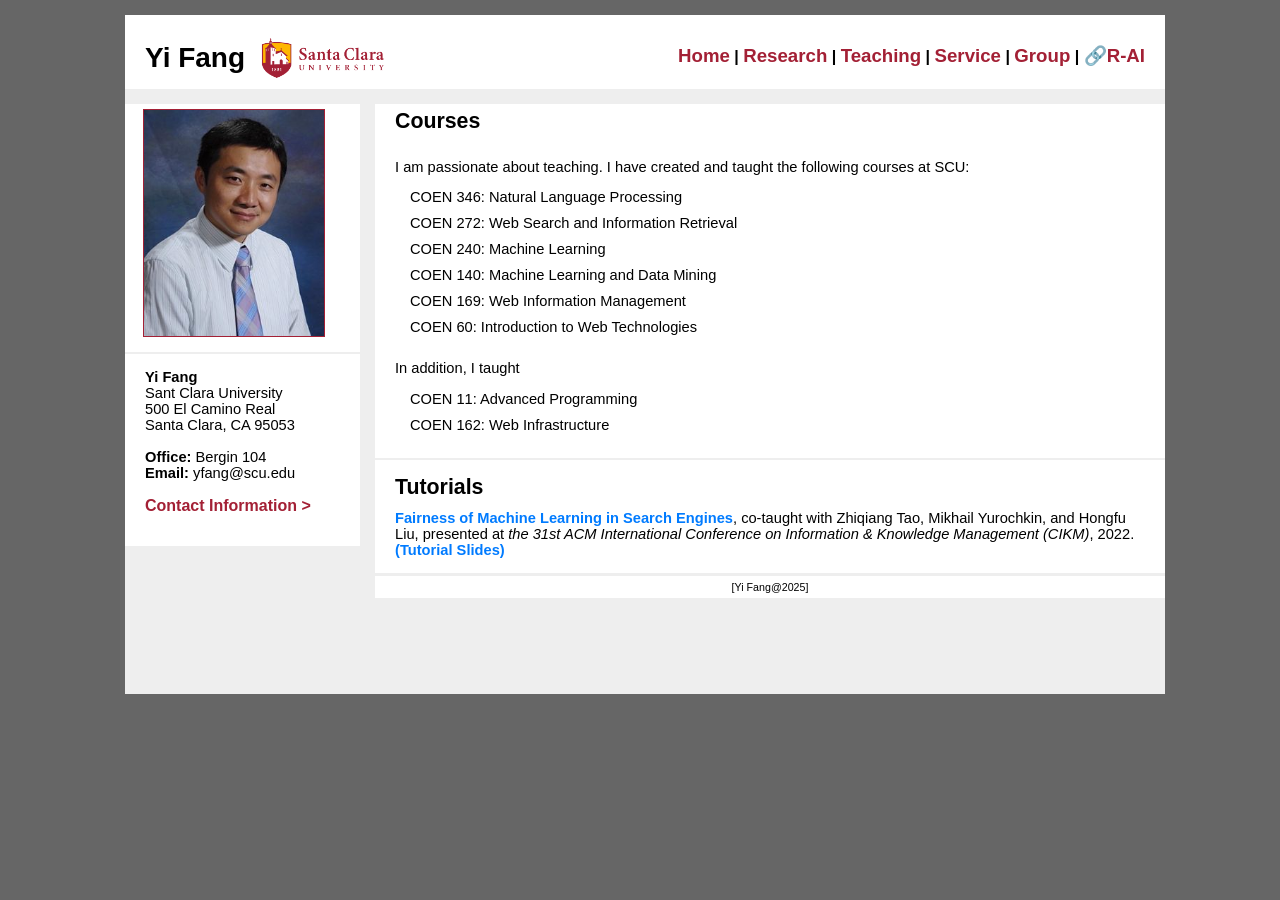
<file: teaching.html>
<html><head><meta http-equiv="Content-Type" content="text/html; charset=UTF-8">
<title>Yi Fang</title>


<meta name="Description" content="Yi Fang is a professor in the Computer Science and Engineering Department at Santa Clara University.  His research interests lie primarily in information retrieval, natural langauge processing, and machine learning.">


<script>


var main_height=455;
$( document ).ready(function() {
   if($("#main").height() <main_height)
   {
      $("#main").height(main_height);
   }
   setTimeout(function(){
      if($("#main").height() <main_height)
      {
         $("#main").height(main_height);
      }
   },200);

   if(window.location.hash != "")
   {
      jump_to(window.location.hash);
   }
});
</script>
<link rel="stylesheet" type="text/css" href="./Yi_Fang_SCU/yfang.css">
<link rel="icon" type="image/png" sizes="32x32" href="./Yi_Fang_SCU/favicon-32x32.png">
</head>

<body>

<div id="header">

   <div class="left_header">
   <font class="name">Yi Fang </font> <a href="http://www.scu.edu/"><img class="logo" src="./Yi_Fang_SCU/scu_logo.png" width="400"></a>

   </div>


   <div class="right_header">
   <a class="navbar" href="./index.html">Home</a> |
   <a class="navbar" href="./research.html">Research</a> |
   <a class="navbar" href="./teaching.html">Teaching</a> |
   <a class="navbar" href="./service.html">Service</a> |
   <a class="navbar" href="./group.html">Group</a> |
   <a class="navbar" href="https://www.scu.edu/engineering/responsible-ai/">🔗R-AI</a> 
   </div>


</div>



<div id="main">





<div id="left_main">
<div class="item2">
<div class="centered">
<a href="./Yi_Fang_SCU/fang-portrait.jpg"><img id="headshot" src="./Yi_Fang_SCU/fang-portrait.jpg"></a>
</div>
</div>

<div class="item">
<b>Yi Fang</b><br>
Sant Clara University<br>
500 El Camino Real <br>
Santa Clara, CA 95053 <br>
<br>
<b>Office:</b> Bergin 104<br>
<b>Email:</b> yfang@scu.edu<br>
<br>
<b><a class="navbar2" href="./contact.html">Contact Information &gt;</a></b><br>
<br>
</div>
</div>


<div id="right_main">
<div class="item">
<div class="title">Courses</div>

<p>I am passionate about teaching. I have created and taught the following courses at SCU: </p>

<ul>
 <li>COEN 346: Natural Language Processing</li> 
 <li>COEN 272: Web Search and Information Retrieval</li> 
 <li>COEN 240: Machine Learning</li>
 <li>COEN 140: Machine Learning and Data Mining</li>
 <li>COEN 169: Web Information Management</li>
 <li>COEN 60: Introduction to Web Technologies </li>
</ul>
<p>In addition, I taught
</p><ul>
<li>COEN 11: Advanced Programming</li> 
<li>COEN 162: Web Infrastructure</li>
 </ul>


</div>

<div class="item">
   <div class="title">Tutorials</div>

 <b><a href="https://dl.acm.org/doi/abs/10.1145/3511808.3557501">Fairness of Machine Learning in Search Engines</a></b>, co-taught with Zhiqiang Tao, Mikhail Yurochkin, and Hongfu Liu, presented at  <i> the 31st ACM International Conference on Information &amp; Knowledge Management (CIKM)</i>, 2022. <a href="https://moonfolk.github.io/files/MY_slides_cikm.pdf">(Tutorial Slides)</a><br>


</div>


<div class="item3">
<center>
   [Yi Fang@2025]
</center>
</div>
</div>


</div>




</body></html>
</file>
<file: Yi_Fang_SCU/yfang.css>
div.spacer{
   border-top:20px;
   border-bottom:20px;
}
div.navitem{
   font-size:11pt;
   padding-bottom:7px;
}

ul {
   margin-left:-25px;
   margin-top:7px;
   margin-bottom:0px;
   list-style-type: none;
}

#headshot{
   border: 1px solid #A32035;
   width:90%;
}

.centered{
   margin-left: auto;
   margin-right: auto;
   width: 200px;
}


.readmore{
   font-weight:bold;
   padding-top:10px;
}


a:link
{
	color:#007BFF;
   font-weight:bold;
	text-decoration:none;
   border:0px;
}

a:visited
{
	color:#007BFF;
   font-weight:bold;
	text-decoration:none;
   border:0px;
}

a:hover
{
	color:#000099;
   font-weight:bold;
	text-decoration:underline;
   border:0px;
}

a.email:link
{
	/*color:#800000;*/
   /*color:#DF5E0E;*/
   color:#A32035;
	text-decoration:none;
   border:0px;
}

a.email:visited
{
	/*color:#800000;*/
   /*color:#DF5E0E;*/
   color:#A32035;
	text-decoration:none;
   border:0px;
}

a.email:hover
{
	color:#909090;
	text-decoration:underline;
   border:0px;
}

a.navbar2
{
   /*color:#DF5E0E;*/
   color:#A32035;
	text-decoration:bold;
   font-weight:bold;
   border:0px;
   font-size:12pt;
}
a.navbar2:link
{
   /*color:#DF5E0E;*/
   color:#A32035;
	text-decoration:bold;
   font-weight:bold;
   border:0px;
}

a.navbar2:visited
{
   /*color:#DF5E0E;*/
   color:#A32035;
	text-decoration:bold;
   font-weight:bold;
   border:0px;
}

a.navbar2:hover
{
	color:#909090;
   font-weight:bold;
   text-decoration:underline;
}


a.navbar
{
   /*color:#DF5E0E;*/
   color:#A32035;
	text-decoration:none;
   border:0px;
   font-size:14pt;
}
a.navbar:link
{
   /*color:#DF5E0E;*/
   color:#A32035;
	text-decoration:none;
   border:0px;
}

a.navbar:visited
{
   /*color:#DF5E0E;*/
   color:#A32035;
	text-decoration:none;
   border:0px;
}

a.navbar:hover
{
	color:#909090;
	text-decoration:none;
   border-bottom: 3px solid #909090;
}

body {

	background-color:#666666;
/*	background-color:#999999;*/
}

.item3{
   padding-left:15px;
   padding-right:15px;
   padding-top:5px;
   padding-bottom:5px;
   background-color: #ffffff;
   font-family:arial;
   margin-bottom: 2px;
   margin-top:3px;
   font-size:8pt;
}

.item2{
   padding-left:15px;
   padding-right:15px;
   padding-top:15px;
   padding-bottom:15px;
   background-color: #ffffff;
   font-family:arial;
   margin-bottom: 2px;
   margin-top:0px;
}

.item{
   padding-left:20px;
   padding-right:20px;
   padding-top:15px;
   padding-bottom:15px;
   background-color: #ffffff;
   font-family:arial;
   margin-bottom: 2px;
   margin-top:0px;
}

#footer
{
   background-color:#ffffff;
   width:1000px;
   position:absolute;
   bottom:-10;
   font-size:8pt;

   border-left:0;
   border-right:0;
   border-style: solid;
   border-color:#666666;
   border-top-width:15px;
   border-bottom-width:15px;

   padding-left:20px;
   padding-right:20px;
   padding-top:5px;

   margin-top:20px;
   padding-bottom:5px;
}

#header {
   font-family:arial;
   background-color:#ffffff;
   width:1000px;
   position: fixed; /* or absolute */
   top: 0px;
   left: 50%;
   margin-left: -515px;
   margin-bottom: 0px;
   font-size:15pt;
   z-index:10;

   border-left: 0px;
   border-right: 0px;
   /*
   border-left: solid 10px #666666;
   border-right: solid 10px #666666;
   */
   border-top: solid 15px #666666;
   /*border-bottom-width:15px;*/
   border-bottom: solid 15px #eeeeee;

   padding-left:20px;
   padding-right:20px;
   padding-top:15px;
   padding-bottom:15px;
}

.name {
   font-weight: bold;
   font-size: 21pt;
}


.logo {
   width: 140px;
   height: auto;
   margin-bottom: -20px;
}

.left_header {
   float: left;
   margin-top:3px;
}
.right_header {
   float: right;
   margin-top:15px;
   text-align:right;
   margin-left: auto;
   font-size:12pt;
   font-weight:bold;
}

.link_logo{
   height:15px;
   width:15px;
   margin-top:15px;
   margin-bottom:-2px;
}

#main {
   position: absolute ;
   font-size:11pt;
   top: 94px;
   left: 50%;
   width: 1040px;
   min-height: 600px;
   margin-left: -515px;
   margin-top:0px;
   margin-bottom:15px;
   padding:0px;
   /*background-color:#666666;*/
   background-color:#eeeeee;
   border:0;
   /*
   border-left: solid 10px #666666;
   border-right: solid 10px #666666;
   */
}
td{
   font-size:11pt;
   font-family:arial;
}

div#left_main2 {
   float:left;
   width:200px;
   font-size:12pt;
   z-index: 10;
   position:fixed;
}

div#right_main2 {
   float: right;
   width:825;
   margin-left:15px;
}

div#left_main {
   float:left;
   width:235px;
   font-size:11pt;
   position:fixed;
}

div#right_main {
   float: right;
   width:790;
   margin-left:15px;
}

div.small{
   margin-top:3px;
   margin-bottom:3px;
   font-size:10pt;
}

div.title3{
   font-size:11pt;
   font-weight:bold;
   padding-bottom:4px;
}

div.title2{
   font-size:14pt;
   font-weight:bold;
   padding-bottom:7px;
}

div.title{
   font-size:16pt;
   font-weight:bold;
   padding-bottom:10px;
}

li{
   padding-bottom:10px;
}

li.wide{
   padding-bottom:15px;
}

li.compressed{
   padding-bottom:5px;
}

table{
   border:0;
}

button
{
   background-color: #eeeeee;
   color: #000000;
   border: 1px solid #000000;
}

input
{
   background-color: #eeeeee;
   color: #000000;
   border: 1px solid #000000;
}


textarea
{
   background-color: #eeeeee;
   color: #000000;
   border: 1px solid #000000;
}


font.award
{
   font-style: italic;
   color: 990000;
}

details > summary
{
   padding-top:3px;
  /* color: #990000;*/
}

.sponsor-container {
   display: flex;
   flex-wrap: wrap;
   justify-content: center;
   gap: 20px;
   padding: 20px;
}
.sponsor-container img {
   width: 150px; /* Adjust logo size */
   height: auto;
   object-fit: contain;
}

.ICPC img {
   width: 350px; /* Adjust logo size */
   height: auto;
   object-fit: contain;
}
</file>
